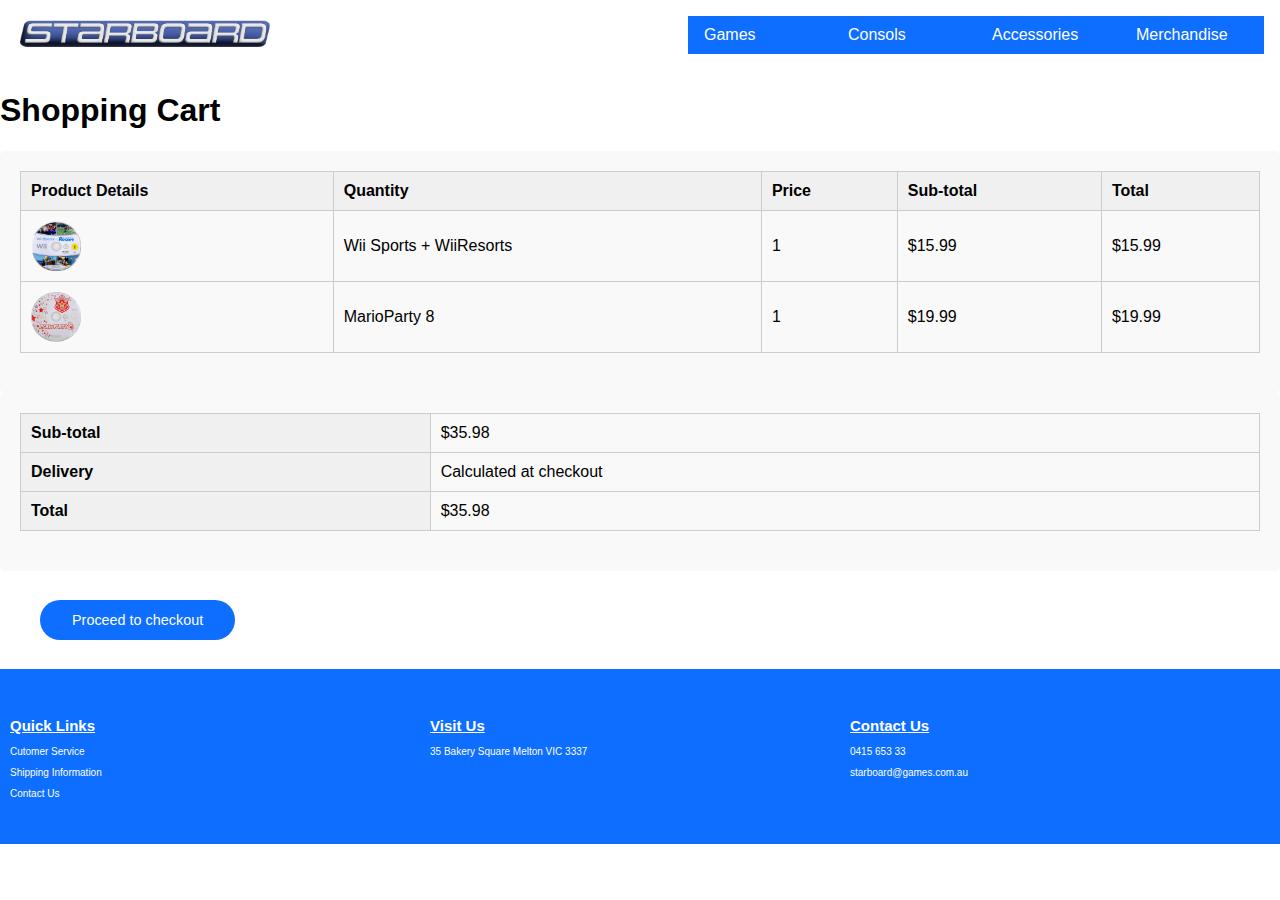
<file: cart.html>
<!DOCTYPE html>
<html lang="en">
<head>
    <meta charset="UTF-8">
    <meta name="viewport" content="width=device-width, initial-scale=1.0">
    <link rel="stylesheet" href="style.css">
    <title>Document</title>
    <nav>
      <a href="index.html"><img src="logo.png"></a>
          <div class="topnav" id="myTopnav">
          <ul>
              <li><a href ="games.html">Games</a>
                    <ul>
                        <li>Adventure</li>
                        <li>Action</li>
                        <li>Sport</li>
                        <li>Racing</li>
                        <li>Puzzle</li>
                    </ul>
                </li>
                <li>Consols
                    <ul>
                        <li>Playstation</li>
                        <li>Xbox</li>
                        <li>Nintendo</li>
                        <li>Other</li>
                    </ul>
                </li>
                <li>Accessories
                    <ul>
                        <li>Controllers</li>
                        <li>Chargers</li>
                    </ul>
                </li>
                <li>Merchandise
                    <ul>
                        <li>Guides</li>
                        <li>Figurines</li>
                    </ul> 
                </li>
            </ul>  
            </div>
            </a>
        </div>  
    </nav>
        

</head>
<body>
    <h1>Shopping Cart</h1>
        <div class="shopping-cart">
        <table>
            <tr>
                <th>Product Details</th>
                <th>Quantity</th>
                <th>Price</th>
                <th>Sub-total</th>
                <th>Total</th>
            </tr>
            <tr>
                <td><img src="wii sports.png"></td>
                <td>Wii Sports + WiiResorts</td>
                <td>1</td>
                <td>$15.99</td>
                <td>$15.99</td>
            </tr>
            <tr>
                <td><img src="mario party 8.png"></td>
                <td>MarioParty 8</td>
                <td>1</td>
                <td>$19.99</td>
                <td>$19.99</td>
            </tr>
        </table>
        </div>

        <div class="shopping-cart-checkout">
            <table>
                <tr>
                    <th>Sub-total</th>
                    <td>$35.98</td>
                </tr>
                <tr>
                    <th>Delivery</th>
                    <td>Calculated at checkout</td>
                </tr>
                <tr>
                    <th>Total</th>
                    <td>$35.98</td>
                </tr>
            </table>
        </div>
    <div class = "proceed-to-checkout">
        <a href="checkout.html" class="btn btn-primary">Proceed to checkout</a>
    </div>

    <footer class="footer"> 
        <div class="footer-box">
            <div class="footer-section quicklinks">
                <h2>Quick Links</h2>
                <p>Cutomer Service</p>
                <p>Shipping Information</p>
                <p>Contact Us</p>
            </div>
            <div class="footer-section visit ">
                <h2>Visit Us</h2>
                <p>35 Bakery Square Melton VIC 3337</p>
            </div>  
            <div class="footer-section contact ">
                <h2>Contact Us</h2>
                <p>0415 653 33</p>
                <p>starboard@games.com.au</p>
            </div>
                
        </div>
    </footer>
</body>
</html>
</file>
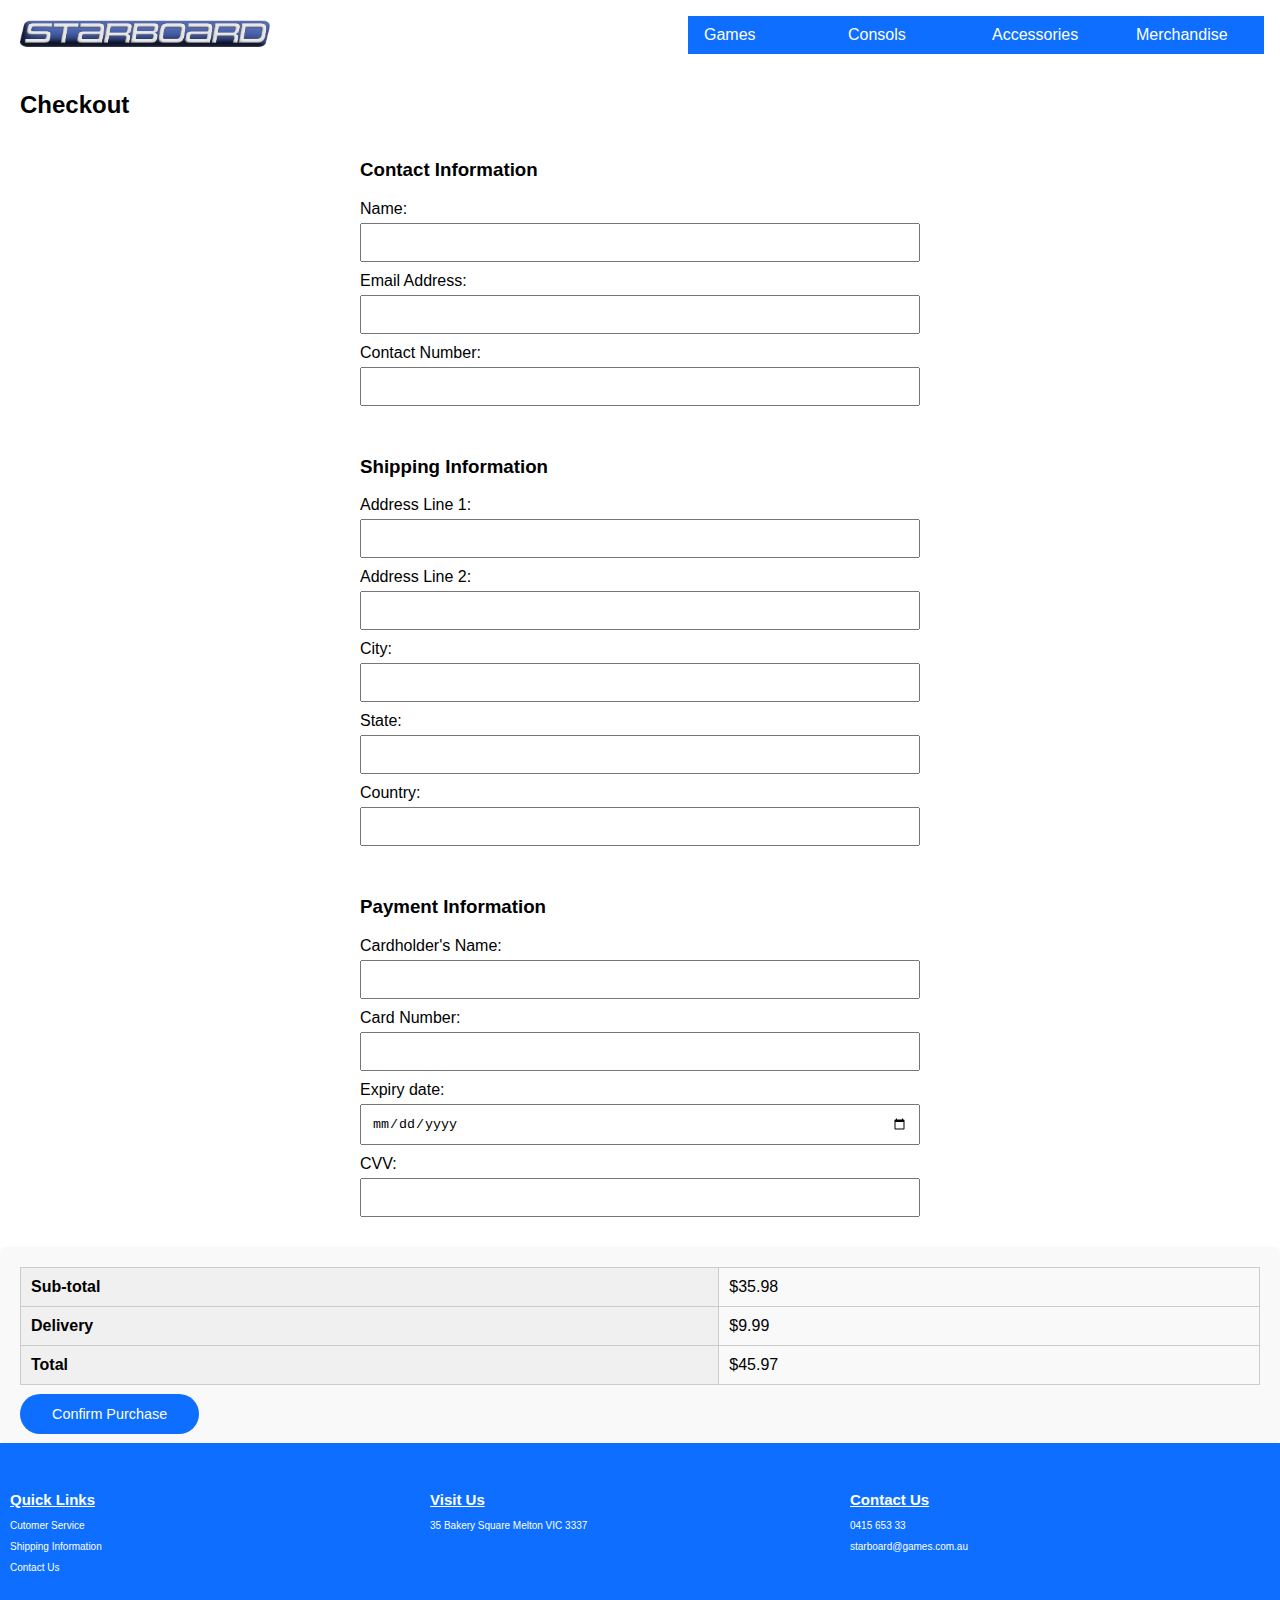
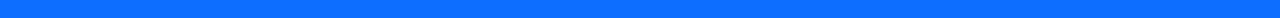
<file: checkout.html>
<!DOCTYPE html>
<html lang="en">
<head>
    <meta charset="UTF-8">
    <meta name="viewport" content="width=device-width, initial-scale=1.0">
    <link rel="stylesheet" href="style.css">
    <title>Document</title>
    <nav>
      <a href="index.html"><img src="logo.png"></a>
          <div class="topnav" id="myTopnav">
          <ul>
              <li><a href ="games.html">Games</a>
                    <ul>
                        <li>Adventure</li>
                        <li>Action</li>
                        <li>Sport</li>
                        <li>Racing</li>
                        <li>Puzzle</li>
                    </ul>
                </li>
                <li>Consols
                    <ul>
                        <li>Playstation</li>
                        <li>Xbox</li>
                        <li>Nintendo</li>
                        <li>Other</li>
                    </ul>
                </li>
                <li>Accessories
                    <ul>
                        <li>Controllers</li>
                        <li>Chargers</li>
                    </ul>
                </li>
                <li>Merchandise
                    <ul>
                        <li>Guides</li>
                        <li>Figurines</li>
                    </ul> 
                </li>
            </ul>  
            </div>
            </a>
        </div>  
    </nav>
    
</head>
<body>
    <h2>Checkout</h2>
    <div class="checkout-container">
        <div>
        <form>
            <div class="Contact">
                <h3>Contact Information</h3>
                <label>Name:</label>
                <input type="text" class="textInput" id="signup__name" name="name"/>
                <label>Email Address:</label>
                <input type="email" class="textInput" id="signup__email" name="email"/>
                <label>Contact Number:</label>
                <input type="text" class="textInput" id="signup__number" name="number"/>
            </div>
            
            <div class="Shipping">
                <h3>Shipping Information</h3>
                <label>Address Line 1:</label>
                <input type="text" class="textInput" id="signup__adress1" name="adress1"/>
                <label>Address Line 2:</label>
                <input type="text" class="textInput" id="signup__adress1" name="adress1"/>
                <label>City:</label>
                <input type="text" class="textInput" id="signup__city" name="city"/>
                <label>State:</label>
                <input type="text" class="textInput" id="signup__state" name="staate"/>
                <label>Country:</label>
                <input type="text" class="textInput" id="signup__country" name="country"/>
            </div>
            
            <div class="Payment">
                <h3>Payment Information</h3>
                <label>Cardholder's Name:</label>
                <input type="text" class="textInput"  id="signup__cardholder"  name="cardholder"/>
                <label>Card Number:</label>
                <input type="text" class="textInput"  id="signup__card number" name = "card number"/>
                <label>Expiry date:</label>
                <input type="date" class="textInput"  id="signup__expiry date"  name="expiry date"/>
                <label>CVV:</label>
                <input type="text" class="textInput"  id="signup__CVV" name = "CVV"/>
            </div>
        </form>  
        <div class="shopping-cart-checkout">
            <table>
                <tr>
                    <th>Sub-total</th>
                    <td>$35.98</td>
                </tr>
                <tr>
                    <th>Delivery</th>
                    <td>$9.99</td>
                </tr>
                <tr>
                    <th>Total</th>
                    <td>$45.97</td>
                </tr>
            </table>
            <a href="confirmation.html" class="btn btn-primary">Confirm Purchase</a>
        </div>
    </div>
    </div>

    <footer class="footer"> 
        <div class="footer-box">
            <div class="footer-section quicklinks">
                <h2>Quick Links</h2>
                <p>Cutomer Service</p>
                <p>Shipping Information</p>
                <p>Contact Us</p>
            </div>
            <div class="footer-section visit ">
                <h2>Visit Us</h2>
                <p>35 Bakery Square Melton VIC 3337</p>
            </div>  
            <div class="footer-section contact ">
                <h2>Contact Us</h2>
                <p>0415 653 33</p>
                <p>starboard@games.com.au</p>
            </div>
                
        </div>
    </footer>

</body>
</html>
</file>
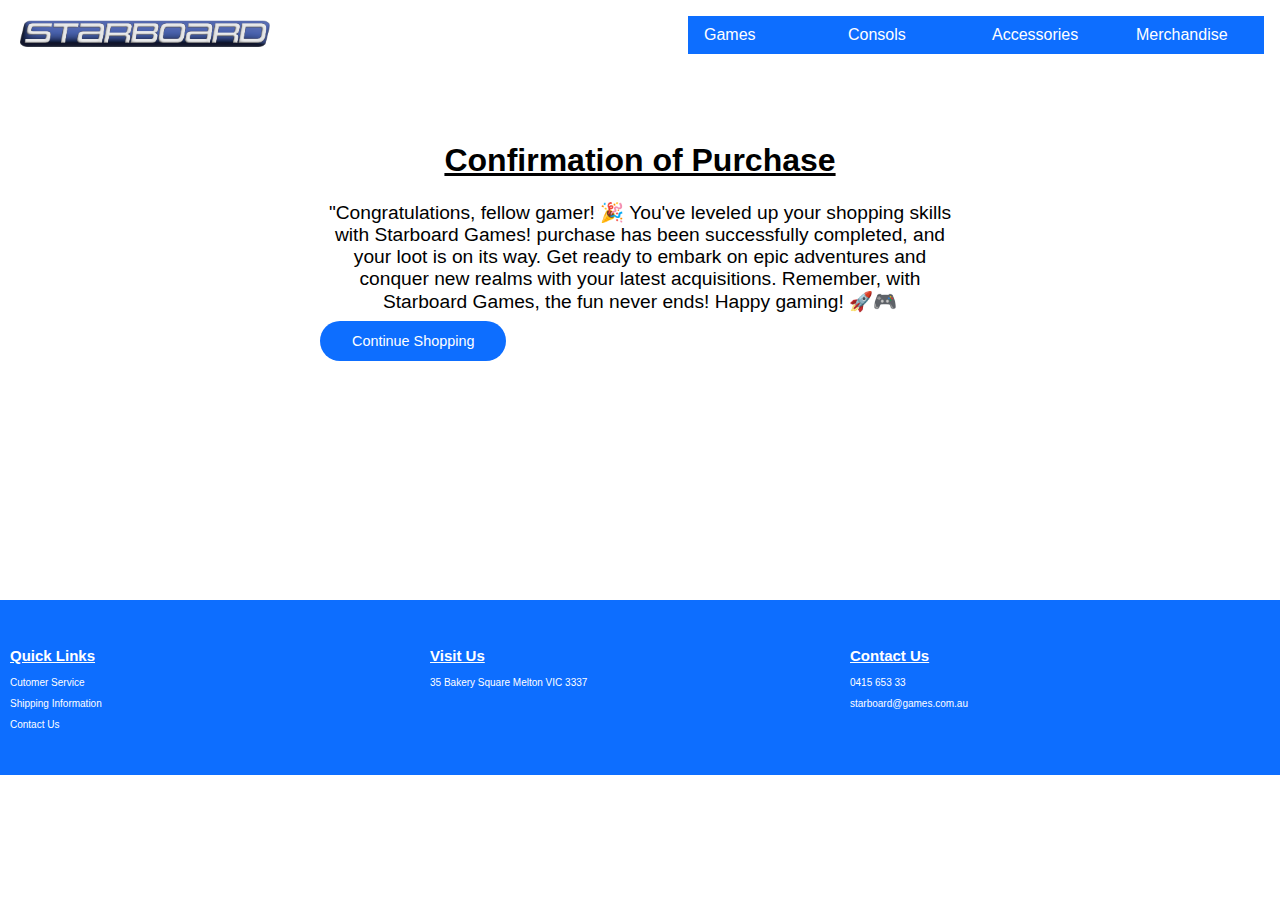
<file: confirmation.html>
<!DOCTYPE html>
<html lang="en">
<head>
    <meta charset="UTF-8">
    <meta name="viewport" content="width=device-width, initial-scale=1.0">
    <link rel="stylesheet" href="style.css">
    <title>Starboard games</title>
    <nav>
        <a href="index.html"><img src="logo.png"></a>
            <div class="topnav" id="myTopnav">
            <ul>
                <li><a href = "games.html">Games</a>
                    <ul>
                        <li>Adventure</li>
                        <li>Action</li>
                        <li>Sport</li>
                        <li>Racing</li>
                        <li>Puzzle</li>
                    </ul>
                </li>
                <li>Consols
                    <ul>
                        <li>Playstation</li>
                        <li>Xbox</li>
                        <li>Nintendo</li>
                        <li>Other</li>
                    </ul>
                </li>
                <li>Accessories
                    <ul>
                        <li>Controllers</li>
                        <li>Chargers</li>
                    </ul>
                </li>
                <li>Merchandise
                    <ul>
                        <li>Guides</li>
                        <li>Figurines</li>
                    </ul> 
                </li>
            </ul>  
            </div>
            </a>
        </div>  
    </nav>
       
     
</head>
<body>
        
    <div class="Confirmation-of-purchase">
        <h1>Confirmation of Purchase</h1>

        <p>"Congratulations, fellow gamer!
        🎉 You've leveled up your shopping skills with Starboard Games!
        purchase has been successfully completed, and your loot is on its way.
        Get ready to embark on epic adventures and conquer new realms with your latest acquisitions.
        Remember, with Starboard Games, the fun never ends! Happy gaming! 🚀🎮</p>

        <div class = "continue-shopping">
            <a href="games.html" class="btn btn-primary">Continue Shopping</a>
        </div>
    </div>
</body>

    <footer class="footer"> 
        <div class="footer-box">
            <div class="footer-section quicklinks">
                <h2>Quick Links</h2>
                <p>Cutomer Service</p>
                <p>Shipping Information</p>
                <p>Contact Us</p>
            </div>
            <div class="footer-section visit ">
                <h2>Visit Us</h2>
                <p>35 Bakery Square Melton VIC 3337</p>
            </div>  
            <div class="footer-section contact ">
                <h2>Contact Us</h2>
                <p>0415 653 33</p>
                <p>starboard@games.com.au</p>
            </div>
                
        </div>
    </footer>
</body>
</html>
</file>
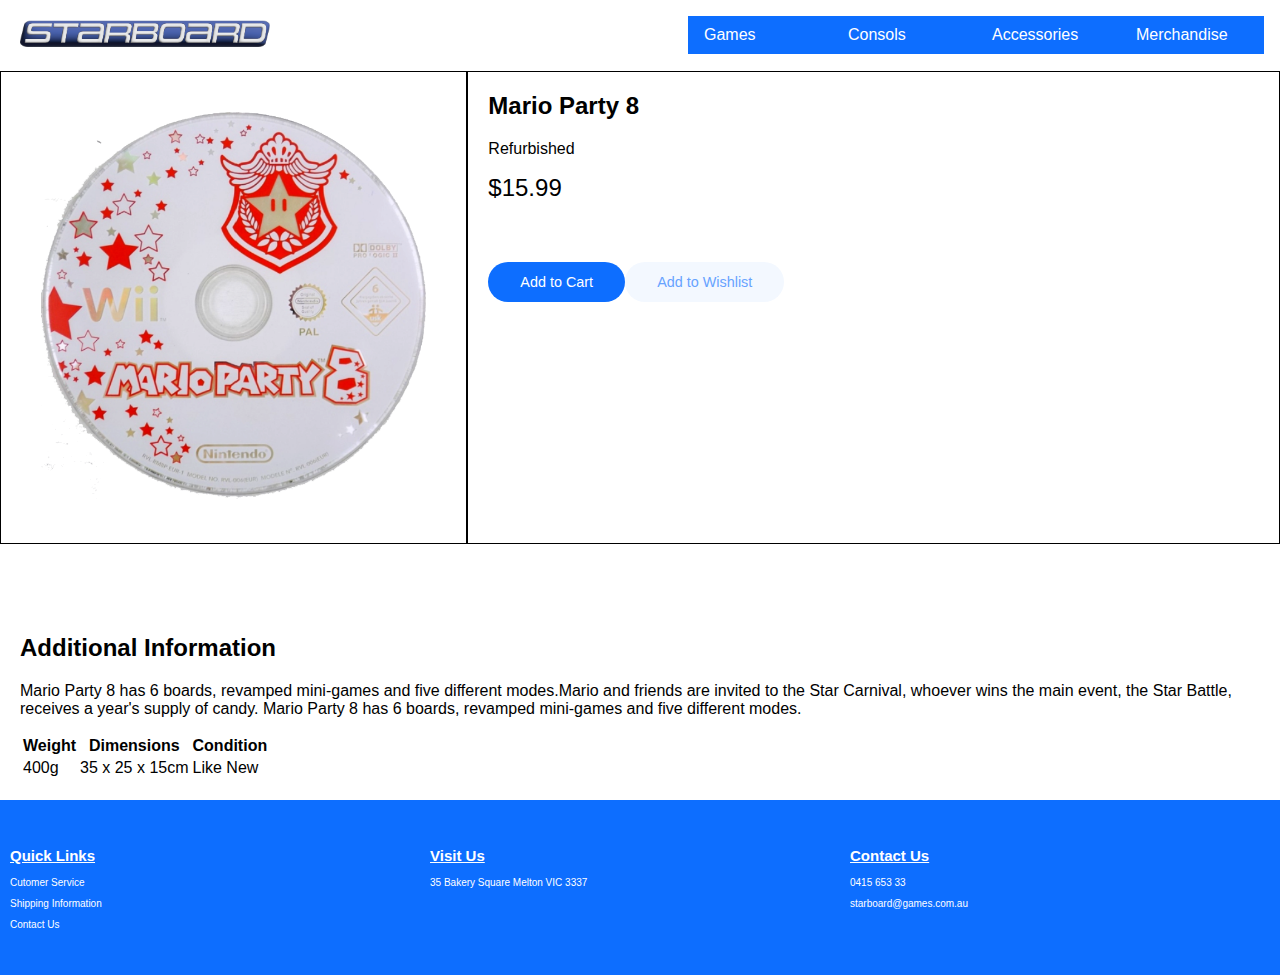
<file: productpage.html>
<!DOCTYPE html>
<html lang="en">
<head>
    <meta charset="UTF-8">
    <meta name="viewport" content="width=device-width, initial-scale=1.0">
    <link rel="stylesheet" href="style.css">
    <title>Document</title>
    <nav>
      <a href="index.html"><img src="logo.png"></a>
          <div class="topnav" id="myTopnav">
          <ul>
              <li><a href ="games.html">Games</a>
                        <ul>
                            <li>Adventure</li>
                            <li>Action</li>
                            <li>Sport</li>
                            <li>Racing</li>
                            <li>Puzzle</li>
                        </ul>
                    </li>
                    <li>Consols
                        <ul>
                            <li>Playstation</li>
                            <li>Xbox</li>
                            <li>Nintendo</li>
                            <li>Other</li>
                        </ul>
                    </li>
                    <li>Accessories
                        <ul>
                            <li>Controllers</li>
                            <li>Chargers</li>
                        </ul>
                    </li>
                    <li>Merchandise
                        <ul>
                            <li>Guides</li>
                            <li>Figurines</li>
                        </ul> 
                    </li>
                </ul>  
                </div>
                </a>
            </div>  
        </nav>
        
</head>
<body>
    <div class="item">
        <div class="item-image">
            <img src="mario party 8.png">
        </div>    
        <div class="item-info">
            <div class="item-description">
                <h2>Mario Party 8</h2>
                <p class="condition">Refurbished</p>
                <p class="price">$15.99</p>
            </div>
            <div class="checkout-nav">
                <a href="cart.html" class="btn btn-primary">Add to Cart</a>
                <a class="btn btn-secondary">Add to Wishlist</a>
            </div>
        </div>
    </div>
    
        <div class="item-further">
            <h2>Additional Information</h2>
            <p>Mario Party 8 has 6 boards, revamped mini-games and five different modes.Mario and friends are invited to the Star Carnival, whoever wins the main event, the Star Battle, receives a year's supply of candy. Mario Party 8 has 6 boards, revamped mini-games and five different modes.</p>
            <table>
                <tr>
                    <th>Weight</th> 
                    <th>Dimensions</th>
                    <th>Condition</th>
                </tr>
                <tr>
                    <td>400g</th> 
                    <td>35 x 25 x 15cm</th>
                    <td>Like New</th>
                </tr>
            </table>
        </div>

    <footer class="footer"> 
        <div class="footer-box">
            <div class="footer-section quicklinks">
                <h2>Quick Links</h2>
                <p>Cutomer Service</p>
                <p>Shipping Information</p>
                <p>Contact Us</p>
            </div>
            <div class="footer-section visit ">
                <h2>Visit Us</h2>
                <p>35 Bakery Square Melton VIC 3337</p>
            </div>  
            <div class="footer-section contact ">
                <h2>Contact Us</h2>
                <p>0415 653 33</p>
                <p>starboard@games.com.au</p>
            </div>    
        </div>
    </footer>

</body>
</html>
</file>
<file: style.css>
body {
    font-family: Arial, Helvetica, sans-serif;
    padding: 20px;
    margin: auto;
}

/* NAVIGATION BAR */

nav a img {
    width: 250px;
    padding: 20px;
}

.checkout-nav a img {
    width: 20px;
    padding: 10px 20px;
}

nav {
    display: flex;
    flex-wrap: wrap;
    justify-content: space-between;
    align-items: center;
    flex-direction: row;
}

.topnav{
    display: flex;
    justify-content: space space-between;
    flex-direction: row;
}

ol, ul {
	list-style: none;
    margin: 0px;
    padding: 0px;
}

.topnav > ul {
    display: flex;
    flex-direction: row; 
  }

nav li{
    padding: 10px 1em;
    width: 7em;
    background-color: #0D6EFF;
    color: white;
    transform: translateX(-1em);
  }

nav li a {
    text-decoration: none;
    color: white;
}

/* DROPDOWN MENU */

nav ul ul{
    transform: scale(1,0);
    transform-origin: top center;
    position: absolute;
    top:100%;
    transition: 0.3s;
  }

nav li:hover ul{
    transform: scale(1,1);
    transition: 0.3s;
}

.checkout-nav img {
    height: 20px;
} 
  
/* MAIN HOME PAGE NAVIGATION */

body > img {
    width: 100%;
}

.genre-navigation{
    display: flex;
    flex-wrap: wrap;
    justify-content: space-evenly;
}

.genre-card img {
    width: 250px;
    height: 125px;
    border-radius: 5px;
}

.consol-navigation{
    display: flex;
    flex-wrap: wrap;
    justify-content: space-evenly;
}

.consol-card img {
    width: 250px;
    height: 125px;
    border-radius: 5px;
}

body > h2{
    padding: 0px 20px;
}

/* PRODUCTS */

.products {
    display: flex;
    justify-content: space-evenly;
    flex-wrap: wrap;
    row-gap: 20px;
    padding: 20px 0px;
}

.products > .product-card {
    width: 400px;
    padding: 20px;
}

.products > .product-card > img {
    width: 100%;
    border: black solid;
    background-color: white;
}

.product-card {
    border: 1px black solid;
    background-color: lightgray;
    border-radius: 8px;
    text-decoration: none;
}

.product-info h2 {
    font-size: 18px;
    text-decoration: none;

}

.product-info h3 {
    font-size: 15px;
}

.product-info h4 {
    font-size: 15px;
}

.product-info h5 {
    font-size: 18px;
}

/* ITEM */

.item {
    display: flex;
    flex-wrap: wrap;
    margin-bottom: 50px;
}

.item-image {
    flex: 1;
    min-width: 200px;
    padding: 40px;
    text-align: centre;
    border: 1px black solid;
}

.item-image img {
    max-width: 100%;
    height: auto;
}

.item-info {
    flex: 2;
    padding: 20px;
    border: 1px black solid;
}

.item-info h2 {
    margin-top: 0;
    
}

.price {
    font-size: 1.5em;
    margin: 10px 0;
}

.item-further {
    margin-top: 20px;
    clear: both;
    padding: 20px;
    
}

/* CHECKOUT FORM BUTTONS */

.checkout-nav {
    display: flex;
    justify-content: left;
    padding: 50px 0px;
}


/* CHECKOUT TABLE */

.shopping-cart img {
    max-width: 50px;
    height: auto;
    display: block;
    margin-right: 10px;
  }


.shopping-cart {
    background-color: #f9f9f9;
    padding: 20px 20px;
    border-radius: 5px;
  }

.shopping-cart table {
    width: 100%;
    border-collapse: collapse;
    margin-bottom: 20px;
    padding: 20px;
  }

.shopping-cart th,
.shopping-cart td {
    border: 1px solid #ccc;
    padding: 10px;
    text-align: left;
  }

.shopping-cart th {
    background-color: #f0f0f0;
  }

.shopping-cart-checkout {
    background-color: #f9f9f9;
    padding: 20px 20px;
    border-radius: 5px;
  }

.shopping-cart-checkout table {
    width: 100%;
    border-collapse: collapse;
    margin-bottom: 20px;
    padding: 20px;
  }

.shopping-cart-checkout th,
.shopping-cart-checkout td {
    border: 1px solid #ccc;
    padding: 10px;
    text-align: left;
  }

.shopping-cart-checkout th {
    background-color: #f0f0f0;
  }

.proceed-to-checkout {
    padding: 40px;
}

/* FORM */

body, form, input, label {
    margin: 0;
    padding: 0;
    box-sizing: border-box;
}

.Contact, .Shipping, .Payment {
    max-width: 600px;
    margin: 0 auto;
    padding: 20px;
    box-sizing: border-box;
    border-radius: 5px;
}

h3 {
    margin-top: 0;
}

label {
    display: block;
    margin-bottom: 5px;
}

input[type="text"],
input[type="email"],
input[type="date"] {
    width: 100%;
    padding: 10px;
    margin-bottom: 10px;
    box-shadow: #ccc;
    box-sizing: border-box;
}

.buttons {
    align-items: left;
    text-align: center;
    margin-top: 20px;
}

@media screen and (max-width: 768px) {
    .Contact, .Shipping, .Payment {
        width: 90%;
        max-width: none;
    }
}

/* CONFIRMATION */

.Confirmation-of-purchase {
    margin: auto;
    width: 50%;
    padding: 50px;
    margin-bottom: 200px;
}

.Confirmation-of-purchase h1 {
    text-decoration: underline;
    text-align: center;
}

.Confirmation-of-purchase p {
    display: flex;
    text-align: center;
    font-size: larger;
}

.continue-shopping {
    position: abolute;
    left: 50%
}


/*BUTTONS */

.buttons{
  display: flex;
  justify-content: right;
  grid-column: 1/3;
}

.btn {
    text-decoration: none;
    padding: 0.75rem 2rem;
    border-radius: 2rem;
    font-size: 0.9rem;
}

.btn-primary {
    background-color: #0D6EFF;
    color: white;
}

.btn-primary:hover {
    background-color: #0E64E4;
}

.btn-primary--hover {
body, form, input, label {
    margin: 0;
    padding: 0;
    box-sizing: border-box;
}   
}

.btn-primary:active {
    background-color: #0151C8;
}

.btn-primary--active {
    background-color: #0151C8;
}

.btn-primary:focus {
    background-color: #1070FF;
    border: 2px solid #7CAFFC;
    box-shadow: 0px 0px 5px #adceff;
}

.btn-primary--focus {
    background-color: #1070FF;
    border: 2px solid #7CAFFC;
    box-shadow: 0px 0px 5px #adceff;
}

.btn-secondary {
    background-color: #F3F8FF;
    color: #67A3FF;
}

.btn-secondary:hover {
    background-color: #E8F1FF;
}

.btn-secondary--hover {
    background-color: #E8F1FF;
}

.btn-secondary:active {
    background-color: #DBEAFF;
}

.btn-secondary--active {
    background-color: #DBEAFF;
}

.btn-secondary:focus {
    background-color: #F3F8FF;
    border: 2px solid #92BEFF;
    box-shadow: 0px 0px 5px rgb(189, 213, 249);
}

.btn-secondary--focus {
    background-color: #F3F8FF;
    border: 2px solid #92BEFF;
    box-shadow: 0px 0px 5px rgb(189, 213, 249);
}


/* FOOTER */

.footer {
    background-color: #0D6EFF;
    color: white;
    width: 100%;
    bottom: 0;
    left: 0;
    font-size: 10px;
    font-family: Arial, Helvetica, sans-serif;
}

.footer-box {
    display: flex;
    flex-wrap: wrap;
    justify-content: space-between;
    align-items: flex-start;
    padding: 25px 10px;
}

.footer-section {
    flex: 1;
    margin: 10px 0;
}

.footer-section h2 {
    text-decoration: underline;
}
</file>
